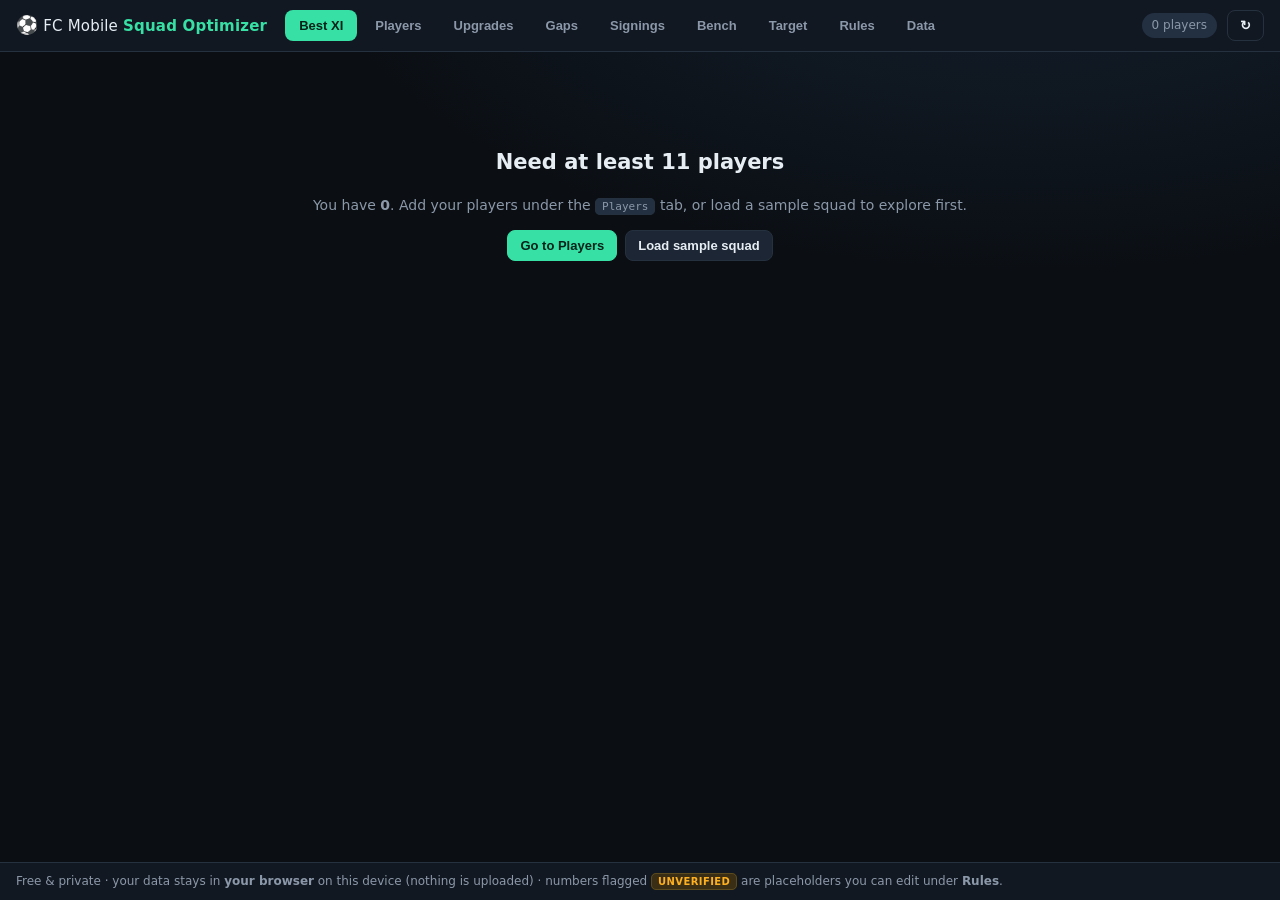
<file: docs/index.html>
<!DOCTYPE html>
<html lang="en">
<head>
  <meta charset="UTF-8" />
  <meta name="viewport" content="width=device-width, initial-scale=1.0, viewport-fit=cover" />
  <title>FC Mobile Squad Optimizer</title>
  <meta name="description" content="Find your strongest starting XI and best formation in EA Sports FC Mobile, and plan exactly where to spend your upgrades. Free, private, works in your browser." />
  <meta name="theme-color" content="#0b0f14" />
  <meta name="mobile-web-app-capable" content="yes" />
  <meta name="apple-mobile-web-app-capable" content="yes" />
  <meta name="apple-mobile-web-app-status-bar-style" content="black-translucent" />
  <meta name="apple-mobile-web-app-title" content="FC Squad" />
  <link rel="manifest" href="manifest.webmanifest" />
  <link rel="stylesheet" href="css/styles.css" />
  <link rel="icon" href="data:image/svg+xml,<svg xmlns='http://www.w3.org/2000/svg' viewBox='0 0 16 16'><text y='14' font-size='14'>⚽</text></svg>" />
  <link rel="apple-touch-icon" href="icon.svg" />
</head>
<body>
  <header class="topbar">
    <div class="brand"><span class="ball">⚽</span> FC Mobile <b>Squad Optimizer</b></div>
    <nav id="tabs" class="tabs">
      <button class="tab" data-view="squad">Best XI</button>
      <button class="tab" data-view="players">Players</button>
      <button class="tab" data-view="upgrades">Upgrades</button>
      <button class="tab" data-view="gaps">Gaps</button>
      <button class="tab" data-view="signings">Signings</button>
      <button class="tab" data-view="bench">Bench</button>
      <button class="tab" data-view="target">Target</button>
      <button class="tab" data-view="rules">Rules</button>
      <button class="tab" data-view="data">Data</button>
    </nav>
    <div class="topbar-right">
      <span id="player-count" class="pill">0 players</span>
      <button id="btn-refresh" class="btn ghost" title="Recompute (r)">↻</button>
    </div>
  </header>

  <div id="toast" class="toast"></div>
  <main id="app"></main>

  <!-- Player editor drawer -->
  <div id="drawer" class="drawer hidden">
    <div class="drawer-panel">
      <div class="drawer-head">
        <h2 id="drawer-title">Add player</h2>
        <button id="drawer-close" class="btn ghost">✕</button>
      </div>
      <div id="drawer-body" class="drawer-body"></div>
      <div class="drawer-foot">
        <button id="player-save" class="btn primary">Save</button>
        <button id="player-cancel" class="btn ghost">Cancel</button>
        <span id="player-delete-wrap"><button id="player-delete" class="btn danger">Delete</button></span>
      </div>
    </div>
  </div>

  <footer class="footer">
    Free &amp; private · your data stays in <b>your browser</b> on this device (nothing is uploaded) ·
    numbers flagged <span class="badge warn">UNVERIFIED</span> are placeholders you can edit under <b>Rules</b>.
  </footer>

  <script src="js/engine.js"></script>
  <script src="js/cards-render.js"></script>
  <script src="js/app.js"></script>
</body>
</html>
</file>
<file: docs/css/styles.css>
:root {
  --bg: #0b0f14;
  --bg2: #121822;
  --panel: #161d29;
  --panel2: #1c2634;
  --line: #26313f;
  --txt: #e6edf3;
  --muted: #8b98a9;
  --accent: #37e0a4;
  --accent2: #4aa3ff;
  --warn: #ffb020;
  --danger: #ff5c6c;
  --good: #37e0a4;
  --chip: #223042;
  --radius: 10px;
  --mono: ui-monospace, "SF Mono", Menlo, Consolas, monospace;
}

* { box-sizing: border-box; }
html, body { margin: 0; height: 100%; }
body {
  background: radial-gradient(1200px 600px at 80% -10%, #14202e 0%, var(--bg) 60%);
  color: var(--txt);
  font: 14px/1.45 system-ui, -apple-system, Segoe UI, Roboto, sans-serif;
  display: flex; flex-direction: column; min-height: 100%;
}

/* ---------- Topbar ---------- */
.topbar {
  display: flex; align-items: center; gap: 18px;
  padding: 10px 16px; background: var(--bg2);
  border-bottom: 1px solid var(--line); position: sticky; top: 0; z-index: 20;
}
.brand { font-size: 15px; letter-spacing: .2px; white-space: nowrap; }
.brand b { color: var(--accent); font-weight: 700; }
.brand .ball { font-size: 18px; }
.tabs { display: flex; gap: 4px; flex: 1; flex-wrap: wrap; }
.tab {
  background: transparent; color: var(--muted); border: 1px solid transparent;
  padding: 7px 13px; border-radius: 8px; cursor: pointer; font-size: 13px; font-weight: 600;
}
.tab:hover { color: var(--txt); background: var(--panel); }
.tab.active { color: #06231a; background: var(--accent); }
.topbar-right { display: flex; align-items: center; gap: 10px; }
.pill { background: var(--chip); color: var(--muted); padding: 4px 10px; border-radius: 999px; font-size: 12px; }

/* ---------- Buttons ---------- */
.btn {
  background: var(--panel2); color: var(--txt); border: 1px solid var(--line);
  padding: 7px 12px; border-radius: 8px; cursor: pointer; font-size: 13px; font-weight: 600;
}
.btn:hover { border-color: var(--accent2); }
.btn.primary { background: var(--accent); color: #06231a; border-color: var(--accent); }
.btn.ghost { background: transparent; }
.btn.danger { background: transparent; color: var(--danger); border-color: #40222a; }
.btn.danger:hover { border-color: var(--danger); }
.btn.small { padding: 4px 9px; font-size: 12px; }

/* ---------- Layout ---------- */
main { flex: 1; padding: 18px; max-width: 1400px; width: 100%; margin: 0 auto; }
.footer {
  padding: 10px 16px; color: var(--muted); font-size: 12px;
  border-top: 1px solid var(--line); background: var(--bg2);
}
.footer code { color: var(--accent2); }
.row { display: flex; gap: 16px; flex-wrap: wrap; }
.col { flex: 1; min-width: 280px; }
.panel { background: var(--panel); border: 1px solid var(--line); border-radius: var(--radius); padding: 16px; margin-bottom: 16px; }
.panel h3 { margin: 0 0 12px; font-size: 14px; letter-spacing: .3px; }
.section-title { display: flex; align-items: center; justify-content: space-between; margin-bottom: 12px; }
.section-title h2 { margin: 0; font-size: 18px; }
.hint { color: var(--muted); font-size: 12px; }
.hidden { display: none !important; }

/* ---------- Badges / chips ---------- */
.badge { font-size: 10px; font-weight: 700; padding: 2px 6px; border-radius: 5px; text-transform: uppercase; letter-spacing: .4px; }
.badge.warn { background: #3a2f14; color: var(--warn); border: 1px solid #5a4a1e; }
.badge.ok { background: #12321f; color: var(--good); }
.chip { display: inline-block; background: var(--chip); color: #b9c6d6; padding: 2px 8px; border-radius: 6px; font-size: 11px; margin: 1px; }
.chip.pos { background: #1a2b3d; color: var(--accent2); font-weight: 700; }
.chip.ps { background: #22321f; color: #9fe6b0; }

/* ---------- Tables ---------- */
table { width: 100%; border-collapse: collapse; font-size: 13px; }
th, td { text-align: left; padding: 8px 10px; border-bottom: 1px solid var(--line); white-space: nowrap; }
th { color: var(--muted); font-weight: 600; font-size: 11px; text-transform: uppercase; letter-spacing: .4px; cursor: pointer; user-select: none; }
tbody tr:hover { background: var(--panel2); }
td.num, th.num { text-align: right; font-variant-numeric: tabular-nums; }
.rating { font-weight: 800; font-variant-numeric: tabular-nums; }
.rating.hi { color: var(--accent); }
.rating.mid { color: var(--warn); }
.rating.lo { color: var(--danger); }
.clickable { cursor: pointer; }

/* ---------- Pitch ---------- */
.pitch-wrap { display: flex; gap: 16px; flex-wrap: wrap; }
.pitch {
  position: relative; flex: 1 1 420px; min-height: 560px; border-radius: 12px;
  background:
    linear-gradient(180deg, #123122 0%, #0e2a1d 100%);
  border: 1px solid #1f4a34; overflow: hidden;
}
.pitch::before, .pitch::after { content: ""; position: absolute; left: 6%; right: 6%; }
.pitch::before { top: 50%; border-top: 1px dashed rgba(255,255,255,.18); }
.pitch .circle { position: absolute; left: 50%; top: 50%; width: 90px; height: 90px; transform: translate(-50%,-50%); border: 1px dashed rgba(255,255,255,.18); border-radius: 50%; }
.pitch .box { position: absolute; left: 28%; right: 28%; height: 60px; border: 1px solid rgba(255,255,255,.12); }
.pitch .box.top { top: 0; border-top: none; }
.pitch .box.bot { bottom: 0; border-bottom: none; }
.slot {
  position: absolute; transform: translate(-50%, -50%);
  width: 92px; text-align: center;
}
.slot .card {
  background: rgba(12,20,28,.82); border: 1px solid var(--line); border-radius: 8px;
  padding: 5px 4px; cursor: pointer; backdrop-filter: blur(2px);
}
.slot .card:hover { border-color: var(--accent); }
.slot .pos { font-size: 10px; color: var(--accent2); font-weight: 800; }
.slot .nm { font-size: 11px; font-weight: 700; overflow: hidden; text-overflow: ellipsis; white-space: nowrap; }
.slot .sc { font-size: 12px; font-weight: 800; color: var(--accent); }
.slot.empty .card { border-style: dashed; color: var(--muted); }

/* Formation list */
.formation-list { display: flex; flex-direction: column; gap: 6px; }
.formation-item {
  display: flex; align-items: center; justify-content: space-between;
  padding: 9px 12px; border: 1px solid var(--line); border-radius: 8px; cursor: pointer; background: var(--panel2);
}
.formation-item:hover { border-color: var(--accent2); }
.formation-item.active { border-color: var(--accent); background: #14261e; }
.formation-item .fname { font-weight: 700; }
.formation-item .ftot { font-variant-numeric: tabular-nums; font-weight: 800; color: var(--accent); }
.formation-item .fdelta { color: var(--muted); font-size: 12px; margin-left: 8px; }

/* ---------- Forms / drawer ---------- */
.drawer { position: fixed; inset: 0; background: rgba(0,0,0,.5); z-index: 40; display: flex; justify-content: flex-end; }
.drawer-panel { width: 460px; max-width: 100%; height: 100%; background: var(--bg2); border-left: 1px solid var(--line); display: flex; flex-direction: column; }
.drawer-head { display: flex; align-items: center; justify-content: space-between; padding: 14px 16px; border-bottom: 1px solid var(--line); }
.drawer-head h2 { margin: 0; font-size: 16px; }
.drawer-body { padding: 16px; overflow-y: auto; flex: 1; }
.drawer-foot { display: flex; gap: 8px; align-items: center; padding: 12px 16px; border-top: 1px solid var(--line); }
#player-delete-wrap { margin-left: auto; }
.field { margin-bottom: 12px; }
.field label { display: block; font-size: 11px; color: var(--muted); text-transform: uppercase; letter-spacing: .4px; margin-bottom: 4px; }
.field input, .field textarea, .field select {
  width: 100%; background: var(--panel); border: 1px solid var(--line); color: var(--txt);
  padding: 8px 10px; border-radius: 8px; font-size: 13px; font-family: inherit;
}
.field input:focus, .field textarea:focus { outline: none; border-color: var(--accent2); }
.grid2 { display: grid; grid-template-columns: 1fr 1fr; gap: 10px; }
.grid3 { display: grid; grid-template-columns: 1fr 1fr 1fr; gap: 10px; }
.statgrid { display: grid; grid-template-columns: repeat(3, 1fr); gap: 8px; }
textarea.code { font-family: var(--mono); font-size: 12px; min-height: 340px; white-space: pre; }
.toolbar { display: flex; gap: 8px; align-items: center; flex-wrap: wrap; margin-bottom: 12px; }
.toolbar input[type="search"] { flex: 1; min-width: 180px; background: var(--panel); border: 1px solid var(--line); color: var(--txt); padding: 8px 10px; border-radius: 8px; }

/* ---------- Toast ---------- */
.toast { position: fixed; bottom: 18px; left: 50%; transform: translateX(-50%) translateY(30px); background: var(--panel2); border: 1px solid var(--accent2); color: var(--txt); padding: 10px 16px; border-radius: 10px; opacity: 0; transition: all .25s; z-index: 60; pointer-events: none; }
.toast.show { opacity: 1; transform: translateX(-50%) translateY(0); }
.toast.err { border-color: var(--danger); }

/* ---------- Card search (auto-fill) ---------- */
.card-find label { color: var(--accent); }
.card-results { display: none; max-height: 280px; overflow-y: auto; margin-top: 6px; border: 1px solid var(--line); border-radius: 8px; background: var(--panel); }
.card-results.open { display: block; }
.card-item { display: flex; align-items: center; justify-content: space-between; gap: 10px; padding: 9px 11px; border-bottom: 1px solid var(--line); cursor: pointer; }
.card-item:last-child { border-bottom: none; }
.card-item:hover { background: var(--panel2); }
.card-item.muted { color: var(--muted); cursor: default; }

/* ---------- Apply-upgrade modal ---------- */
.modal-overlay { position: fixed; inset: 0; background: rgba(0,0,0,.55); z-index: 50; display: flex; align-items: center; justify-content: center; padding: 20px; }
.modal-card { background: var(--bg2); border: 1px solid var(--line); border-radius: 12px; width: 480px; max-width: 100%; max-height: 90vh; overflow-y: auto; }
.modal-head { display: flex; align-items: center; justify-content: space-between; padding: 14px 16px; border-bottom: 1px solid var(--line); }
.modal-head h2 { margin: 0; font-size: 16px; }
.modal-body { padding: 16px; }
.modal-foot { display: flex; gap: 8px; padding: 12px 16px; border-top: 1px solid var(--line); }
.apply-note { background: var(--panel); border: 1px solid var(--line); border-radius: 8px; padding: 10px 12px; font-size: 13px; margin-bottom: 12px; }
.btn.apply { background: transparent; color: var(--accent); border-color: #204034; padding: 3px 9px; font-size: 12px; }
.btn.apply:hover { border-color: var(--accent); }

.empty-state { text-align: center; color: var(--muted); padding: 60px 20px; }
.empty-state h2 { color: var(--txt); }
.kbd { font-family: var(--mono); background: var(--chip); padding: 1px 6px; border-radius: 5px; font-size: 11px; border: 1px solid var(--line); }
.gain-pos { color: var(--good); font-weight: 700; }
.reasons { color: var(--muted); font-size: 12px; white-space: normal; }
.mini-list { list-style: none; padding: 0; margin: 0; }
.mini-list li { padding: 6px 0; border-bottom: 1px solid var(--line); display: flex; justify-content: space-between; gap: 10px; }

/* ============================================================
   Responsive / mobile
   ============================================================ */
* { -webkit-tap-highlight-color: transparent; }
html { -webkit-text-size-adjust: 100%; }
body { padding-bottom: env(safe-area-inset-bottom); }

/* Tablet and below */
@media (max-width: 900px) {
  main { padding: 14px; }
  .col { min-width: 240px; }
  .drawer-panel { width: 420px; }
}

/* Phones */
@media (max-width: 640px) {
  .topbar { flex-wrap: wrap; gap: 8px 10px; padding: 8px 12px; position: sticky; top: 0; }
  .brand { font-size: 14px; order: 1; flex: 1 1 auto; }
  .topbar-right { order: 2; }
  .tabs { order: 3; flex: 1 1 100%; flex-wrap: nowrap; overflow-x: auto; gap: 6px; padding-bottom: 4px; scrollbar-width: none; }
  .tabs::-webkit-scrollbar { display: none; }
  .tab { flex: 0 0 auto; padding: 8px 12px; }

  main { padding: 12px; }
  .row { gap: 12px; }
  .col { min-width: 100%; flex-basis: 100%; }
  .panel { padding: 12px; margin-bottom: 12px; }
  .section-title { flex-wrap: wrap; gap: 6px; }
  .section-title h2 { font-size: 16px; }
  table { font-size: 12px; }
  th, td { padding: 7px 8px; }

  /* Editor + apply panels go full-screen on phones */
  .drawer-panel { width: 100%; }

  /* Pitch: tighter cards so they don't overlap on a narrow screen */
  .pitch { min-height: 460px; flex-basis: 100%; }
  .slot { width: 68px; }
  .slot .card { padding: 4px 3px; }
  .slot .pos { font-size: 8px; }
  .slot .nm { font-size: 9px; }
  .slot .sc { font-size: 11px; }

  .toolbar { gap: 6px; }
  .toolbar input[type="search"] { min-width: 140px; }
  .formation-item { padding: 8px 10px; }
  .footer { font-size: 11px; padding: 10px 12px; }
  .modal-card { width: 100%; }

  /* Bigger touch targets for selects/inputs */
  .field input, .field select, .field textarea { padding: 10px; font-size: 16px; }
  select { min-height: 40px; }
}

/* Very small phones */
@media (max-width: 380px) {
  .brand b { display: inline; }
  .slot { width: 60px; }
  .statgrid { grid-template-columns: 1fr 1fr; }
}

/* Player-card image preview (in the editor drawer) */
.card-preview { }
.card-preview-img { width: 100%; max-width: 340px; display: block; margin: 10px auto 0;
  border-radius: 14px; box-shadow: 0 8px 30px rgba(0,0,0,.45); }

/* Auto-calc current stats toggle + read-only computed fields */
.auto-toggle { display:flex; align-items:center; gap:6px; font-size:13px; color:var(--muted,#9aa4b2);
  margin-bottom:8px; cursor:pointer; }
input[readonly] { opacity:.75; cursor:not-allowed; background:rgba(255,255,255,.03); }

/* Inline card button + full-screen card viewer */
.icard { background:none; border:0; cursor:pointer; font-size:16px; padding:0 2px; line-height:1;
  filter:grayscale(.2); opacity:.85; }
.icard:hover { opacity:1; transform:scale(1.15); }
.card-modal { position:fixed; inset:0; z-index:200; display:flex; align-items:center; justify-content:center;
  background:rgba(4,7,11,.82); backdrop-filter:blur(4px); padding:24px; }
.card-modal.hidden { display:none; }
.card-modal-inner { max-width:min(92vw,420px); }
.card-modal-img { width:100%; display:block; border-radius:16px; box-shadow:0 16px 60px rgba(0,0,0,.6); }

/* Themed card thumbnails in the add-player search results */
.card-item { justify-content: flex-start; }
.card-thumb { position: relative; flex: 0 0 auto; width: 46px; height: 62px; border-radius: 7px;
  border: 2px solid var(--line); background-size: cover; background-position: center center;
  overflow: hidden; box-shadow: 0 2px 8px rgba(0,0,0,.4); }
.card-thumb::after { content: ""; position: absolute; inset: 0;
  background: linear-gradient(180deg, rgba(6,10,16,.12), rgba(6,10,16,.78)); }
.ct-ovr { position: absolute; top: 3px; left: 5px; z-index: 1; font-size: 15px; font-weight: 800;
  color: #fff; line-height: 1; text-shadow: 0 1px 3px rgba(0,0,0,.85); }
.ct-pos { position: absolute; bottom: 3px; left: 5px; z-index: 1; font-size: 9px; font-weight: 700;
  color: #fff; letter-spacing: .5px; text-shadow: 0 1px 3px rgba(0,0,0,.85); }
.card-meta { display: flex; flex-direction: column; gap: 2px; min-width: 0; }
.card-meta > b { white-space: nowrap; overflow: hidden; text-overflow: ellipsis; }

/* Team badges panel */
.badge-slots { display: flex; gap: 8px; flex-wrap: wrap; }
.badge-slot { display: flex; gap: 4px; align-items: center; flex: 1 1 160px; }
.badge-slot .badge-name { flex: 1 1 auto; min-width: 0; }
.badge-slot .badge-level { width: 56px; flex: 0 0 auto; }
.badge-add { display: flex; gap: 6px; flex-wrap: wrap; margin-top: 8px; }
.badge-add input { flex: 1 1 160px; }

/* Badge sub-attribute picker chips */
.badge-sub-chips { display: flex; gap: 6px; flex-wrap: wrap; align-items: center; }
.chip.bsub { cursor: pointer; user-select: none; background: #2a2440; border-color: #4a3a6a; }
.chip.bsub:hover { background: #3a2f55; }

/* Stat cells boosted by active team badges */
td.num.badge-boost { color: var(--accent, #3ddc97); font-weight: 700; }
</file>
